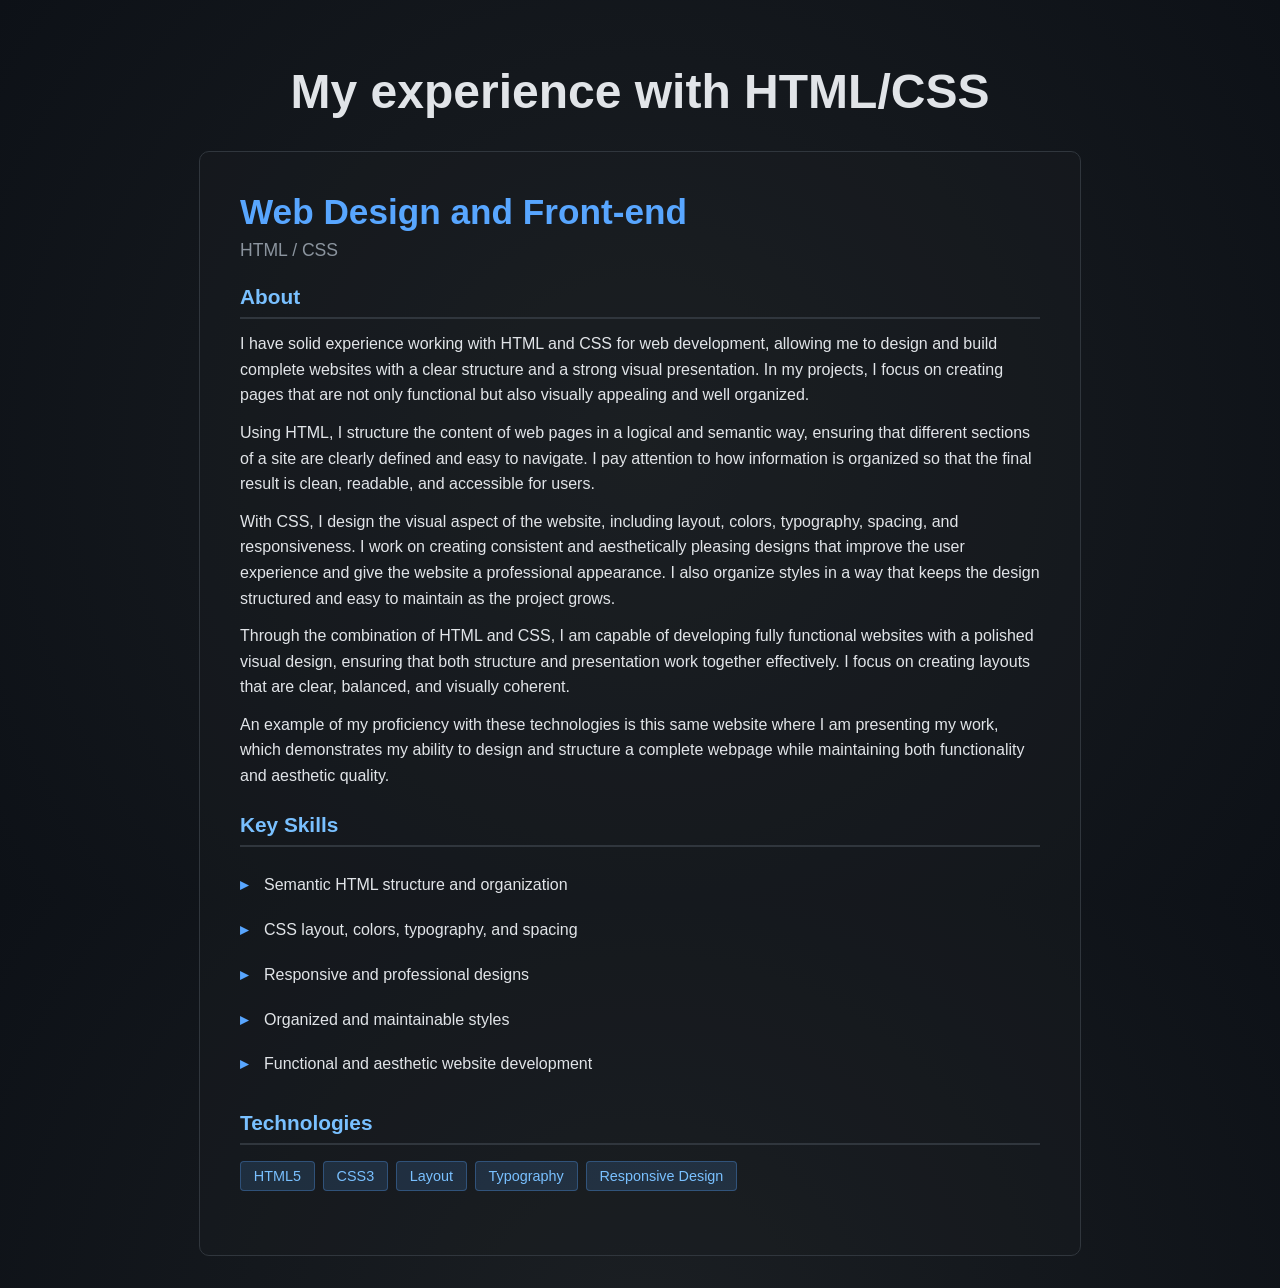
<file: docs/htmlcss.html>
<!DOCTYPE html>
<html lang="es">
<head>
    <meta charset="UTF-8">
    <meta name="viewport" content="width=device-width, initial-scale=1.0">
    <title>HTML/CSS</title>
    <link rel="stylesheet" href="style.css">
</head>
<body>
    <main class="container project-page">
        <h1>My experience with HTML/CSS</h1>
        <article class="project">
            <h2>Web Design and Front-end</h2>
            <p class="subtitle">HTML / CSS</p>
            
            <section class="project-section">
                <h3>About</h3>
                <p>I have solid experience working with HTML and CSS for web development, allowing me to design and build complete websites with a clear structure and a strong visual presentation. In my projects, I focus on creating pages that are not only functional but also visually appealing and well organized.</p>
                <p>Using HTML, I structure the content of web pages in a logical and semantic way, ensuring that different sections of a site are clearly defined and easy to navigate. I pay attention to how information is organized so that the final result is clean, readable, and accessible for users.</p>
                <p>With CSS, I design the visual aspect of the website, including layout, colors, typography, spacing, and responsiveness. I work on creating consistent and aesthetically pleasing designs that improve the user experience and give the website a professional appearance. I also organize styles in a way that keeps the design structured and easy to maintain as the project grows.</p>
                <p>Through the combination of HTML and CSS, I am capable of developing fully functional websites with a polished visual design, ensuring that both structure and presentation work together effectively. I focus on creating layouts that are clear, balanced, and visually coherent.</p>
                <p>An example of my proficiency with these technologies is this same website where I am presenting my work, which demonstrates my ability to design and structure a complete webpage while maintaining both functionality and aesthetic quality.</p>
            </section>

            <section class="project-section">
                <h3>Key Skills</h3>
                <ul class="features-list">
                    <li>Semantic HTML structure and organization</li>
                    <li>CSS layout, colors, typography, and spacing</li>
                    <li>Responsive and professional designs</li>
                    <li>Organized and maintainable styles</li>
                    <li>Functional and aesthetic website development</li>
                </ul>
            </section>

            <section class="project-section">
                <h3>Technologies</h3>
                <div class="tech-tags">
                    <span class="tag">HTML5</span>
                    <span class="tag">CSS3</span>
                    <span class="tag">Layout</span>
                    <span class="tag">Typography</span>
                    <span class="tag">Responsive Design</span>
                </div>
            </section>
        </article>
    </main>
</body>
</html>
</file>
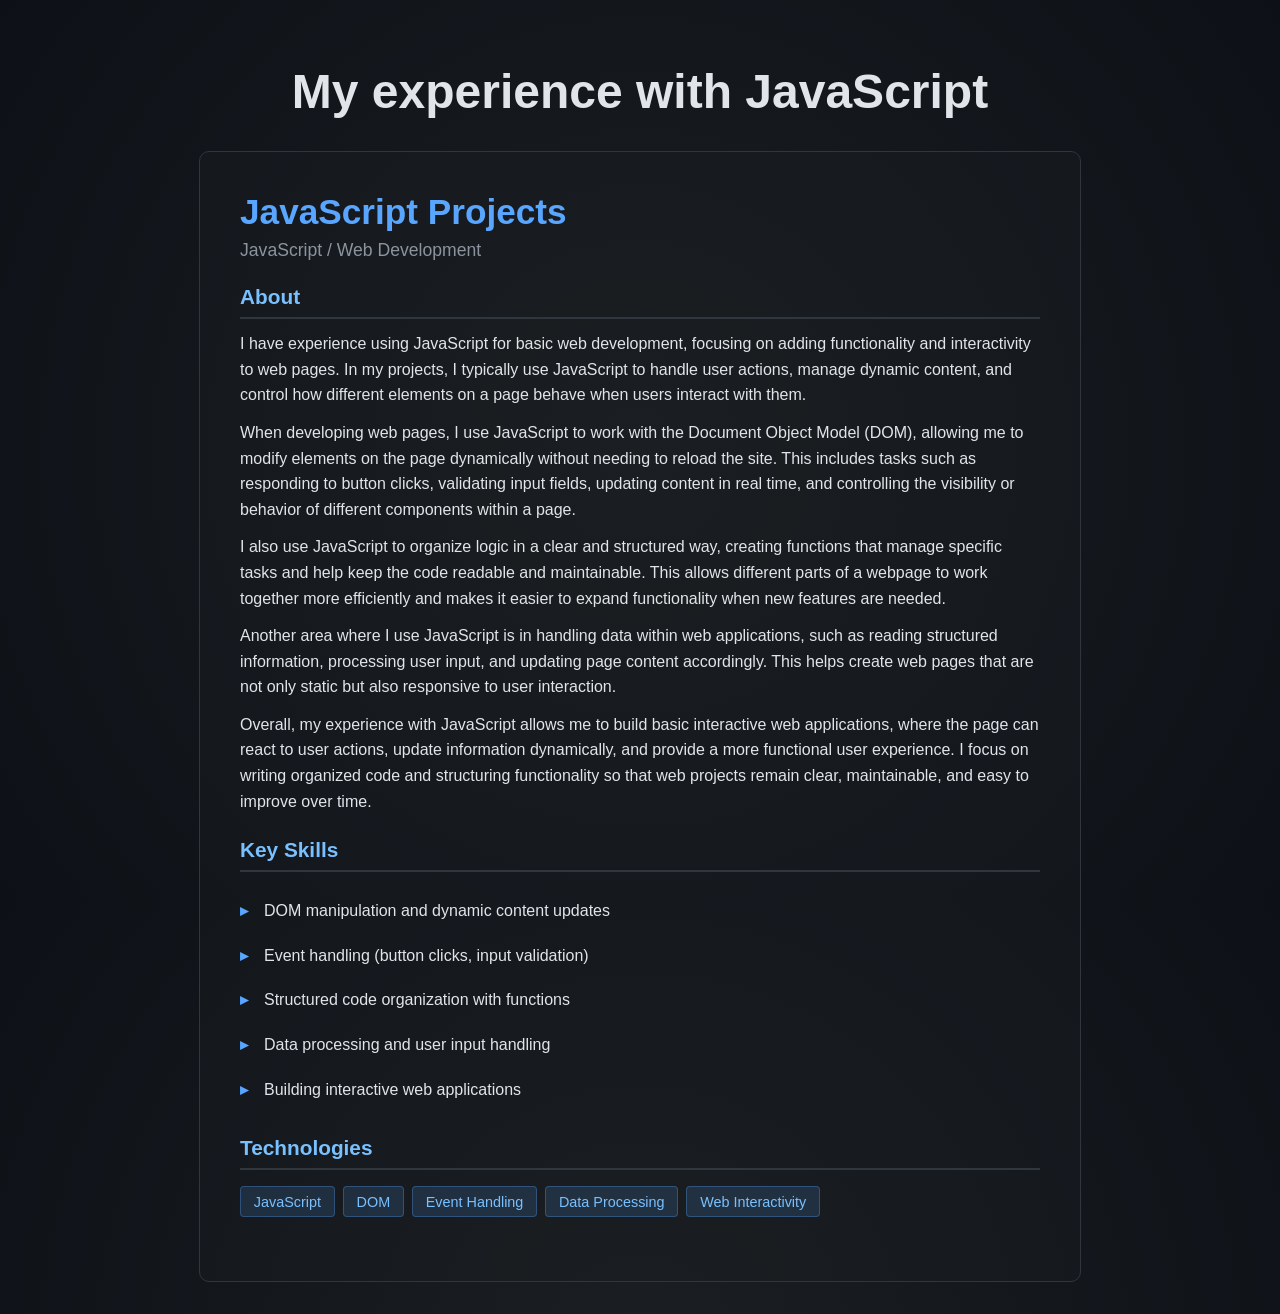
<file: docs/javascript.html>
<!DOCTYPE html>
<html lang="es">
<head>
    <meta charset="UTF-8">
    <meta name="viewport" content="width=device-width, initial-scale=1.0">
    <title>JavaScript</title>
    <link rel="stylesheet" href="style.css">
</head>
<body>
    <main class="container project-page">
        <h1>My experience with JavaScript</h1>
        <article class="project">
            <h2>JavaScript Projects</h2>
            <p class="subtitle">JavaScript / Web Development</p>
            
            <section class="project-section">
                <h3>About</h3>
                <p>I have experience using JavaScript for basic web development, focusing on adding functionality and interactivity to web pages. In my projects, I typically use JavaScript to handle user actions, manage dynamic content, and control how different elements on a page behave when users interact with them.</p>
                <p>When developing web pages, I use JavaScript to work with the Document Object Model (DOM), allowing me to modify elements on the page dynamically without needing to reload the site. This includes tasks such as responding to button clicks, validating input fields, updating content in real time, and controlling the visibility or behavior of different components within a page.</p>
                <p>I also use JavaScript to organize logic in a clear and structured way, creating functions that manage specific tasks and help keep the code readable and maintainable. This allows different parts of a webpage to work together more efficiently and makes it easier to expand functionality when new features are needed.</p>
                <p>Another area where I use JavaScript is in handling data within web applications, such as reading structured information, processing user input, and updating page content accordingly. This helps create web pages that are not only static but also responsive to user interaction.</p>
                <p>Overall, my experience with JavaScript allows me to build basic interactive web applications, where the page can react to user actions, update information dynamically, and provide a more functional user experience. I focus on writing organized code and structuring functionality so that web projects remain clear, maintainable, and easy to improve over time.</p>
            </section>

            <section class="project-section">
                <h3>Key Skills</h3>
                <ul class="features-list">
                    <li>DOM manipulation and dynamic content updates</li>
                    <li>Event handling (button clicks, input validation)</li>
                    <li>Structured code organization with functions</li>
                    <li>Data processing and user input handling</li>
                    <li>Building interactive web applications</li>
                </ul>
            </section>

            <section class="project-section">
                <h3>Technologies</h3>
                <div class="tech-tags">
                    <span class="tag">JavaScript</span>
                    <span class="tag">DOM</span>
                    <span class="tag">Event Handling</span>
                    <span class="tag">Data Processing</span>
                    <span class="tag">Web Interactivity</span>
                </div>
            </section>
        </article>
    </main>
</body>
</html>
</file>
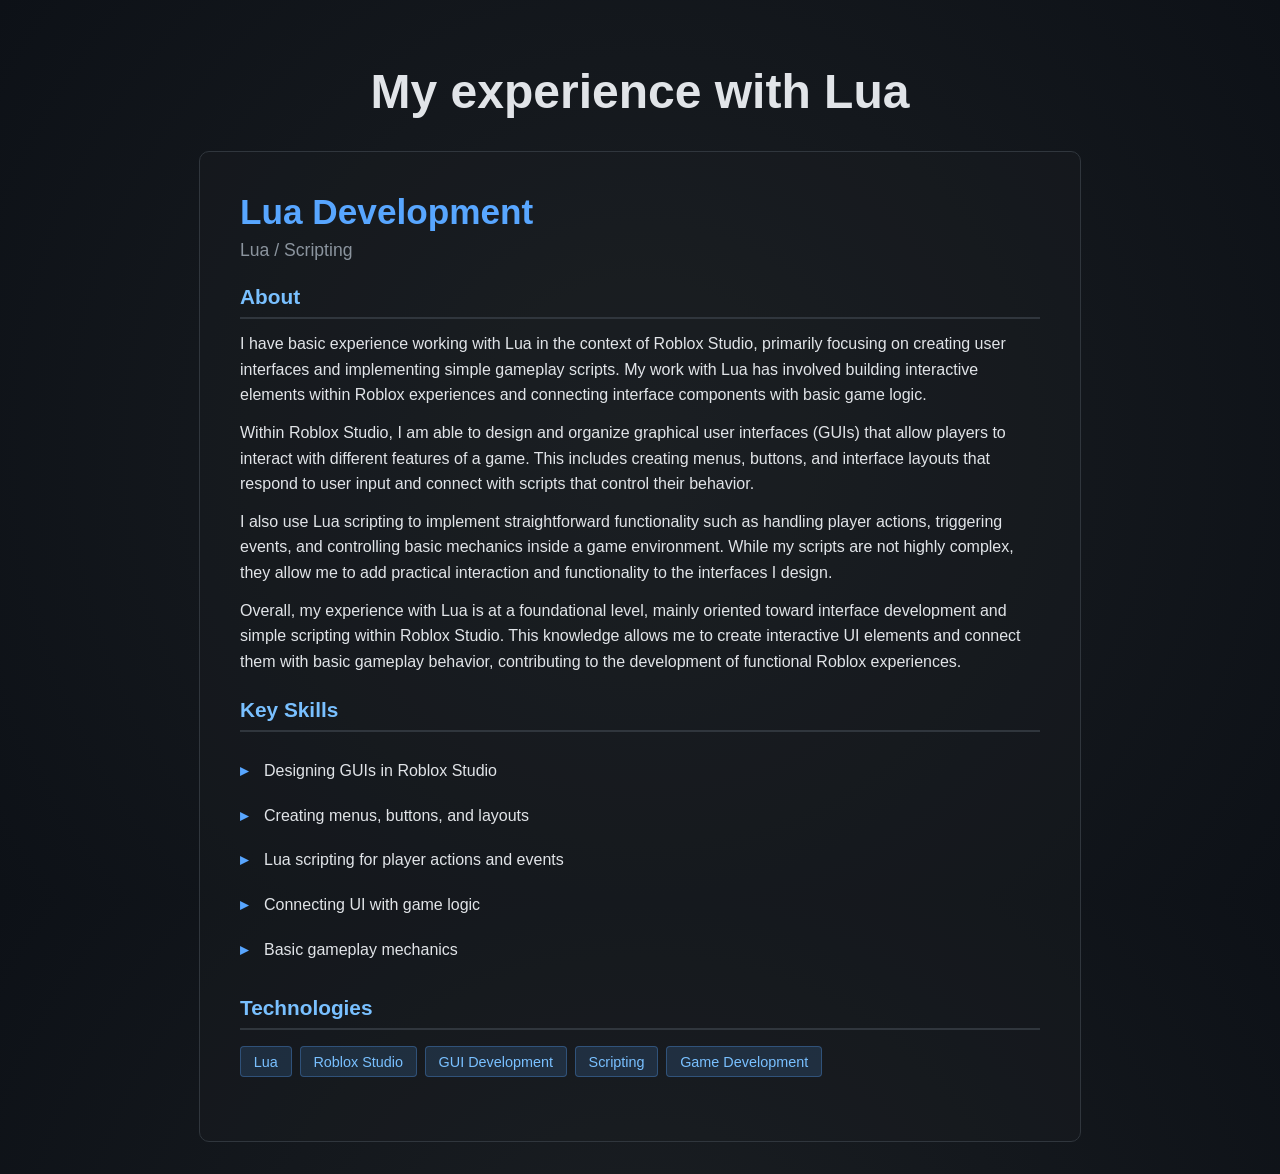
<file: docs/Lua.html>
<!DOCTYPE html>
<html lang="es">
<head>
    <meta charset="UTF-8">
    <meta name="viewport" content="width=device-width, initial-scale=1.0">
    <title>Lua</title>
    <link rel="stylesheet" href="style.css">
</head>
<body>
    <main class="container project-page">
        <h1>My experience with Lua</h1>
        <article class="project">
            <h2>Lua Development</h2>
            <p class="subtitle">Lua / Scripting</p>
            
            <section class="project-section">
                <h3>About</h3>
                <p>I have basic experience working with Lua in the context of Roblox Studio, primarily focusing on creating user interfaces and implementing simple gameplay scripts. My work with Lua has involved building interactive elements within Roblox experiences and connecting interface components with basic game logic.</p>
                <p>Within Roblox Studio, I am able to design and organize graphical user interfaces (GUIs) that allow players to interact with different features of a game. This includes creating menus, buttons, and interface layouts that respond to user input and connect with scripts that control their behavior.</p>
                <p>I also use Lua scripting to implement straightforward functionality such as handling player actions, triggering events, and controlling basic mechanics inside a game environment. While my scripts are not highly complex, they allow me to add practical interaction and functionality to the interfaces I design.</p>
                <p>Overall, my experience with Lua is at a foundational level, mainly oriented toward interface development and simple scripting within Roblox Studio. This knowledge allows me to create interactive UI elements and connect them with basic gameplay behavior, contributing to the development of functional Roblox experiences.</p>
            </section>

            <section class="project-section">
                <h3>Key Skills</h3>
                <ul class="features-list">
                    <li>Designing GUIs in Roblox Studio</li>
                    <li>Creating menus, buttons, and layouts</li>
                    <li>Lua scripting for player actions and events</li>
                    <li>Connecting UI with game logic</li>
                    <li>Basic gameplay mechanics</li>
                </ul>
            </section>

            <section class="project-section">
                <h3>Technologies</h3>
                <div class="tech-tags">
                    <span class="tag">Lua</span>
                    <span class="tag">Roblox Studio</span>
                    <span class="tag">GUI Development</span>
                    <span class="tag">Scripting</span>
                    <span class="tag">Game Development</span>
                </div>
            </section>
        </article>
    </main>
</body>
</html>
</file>
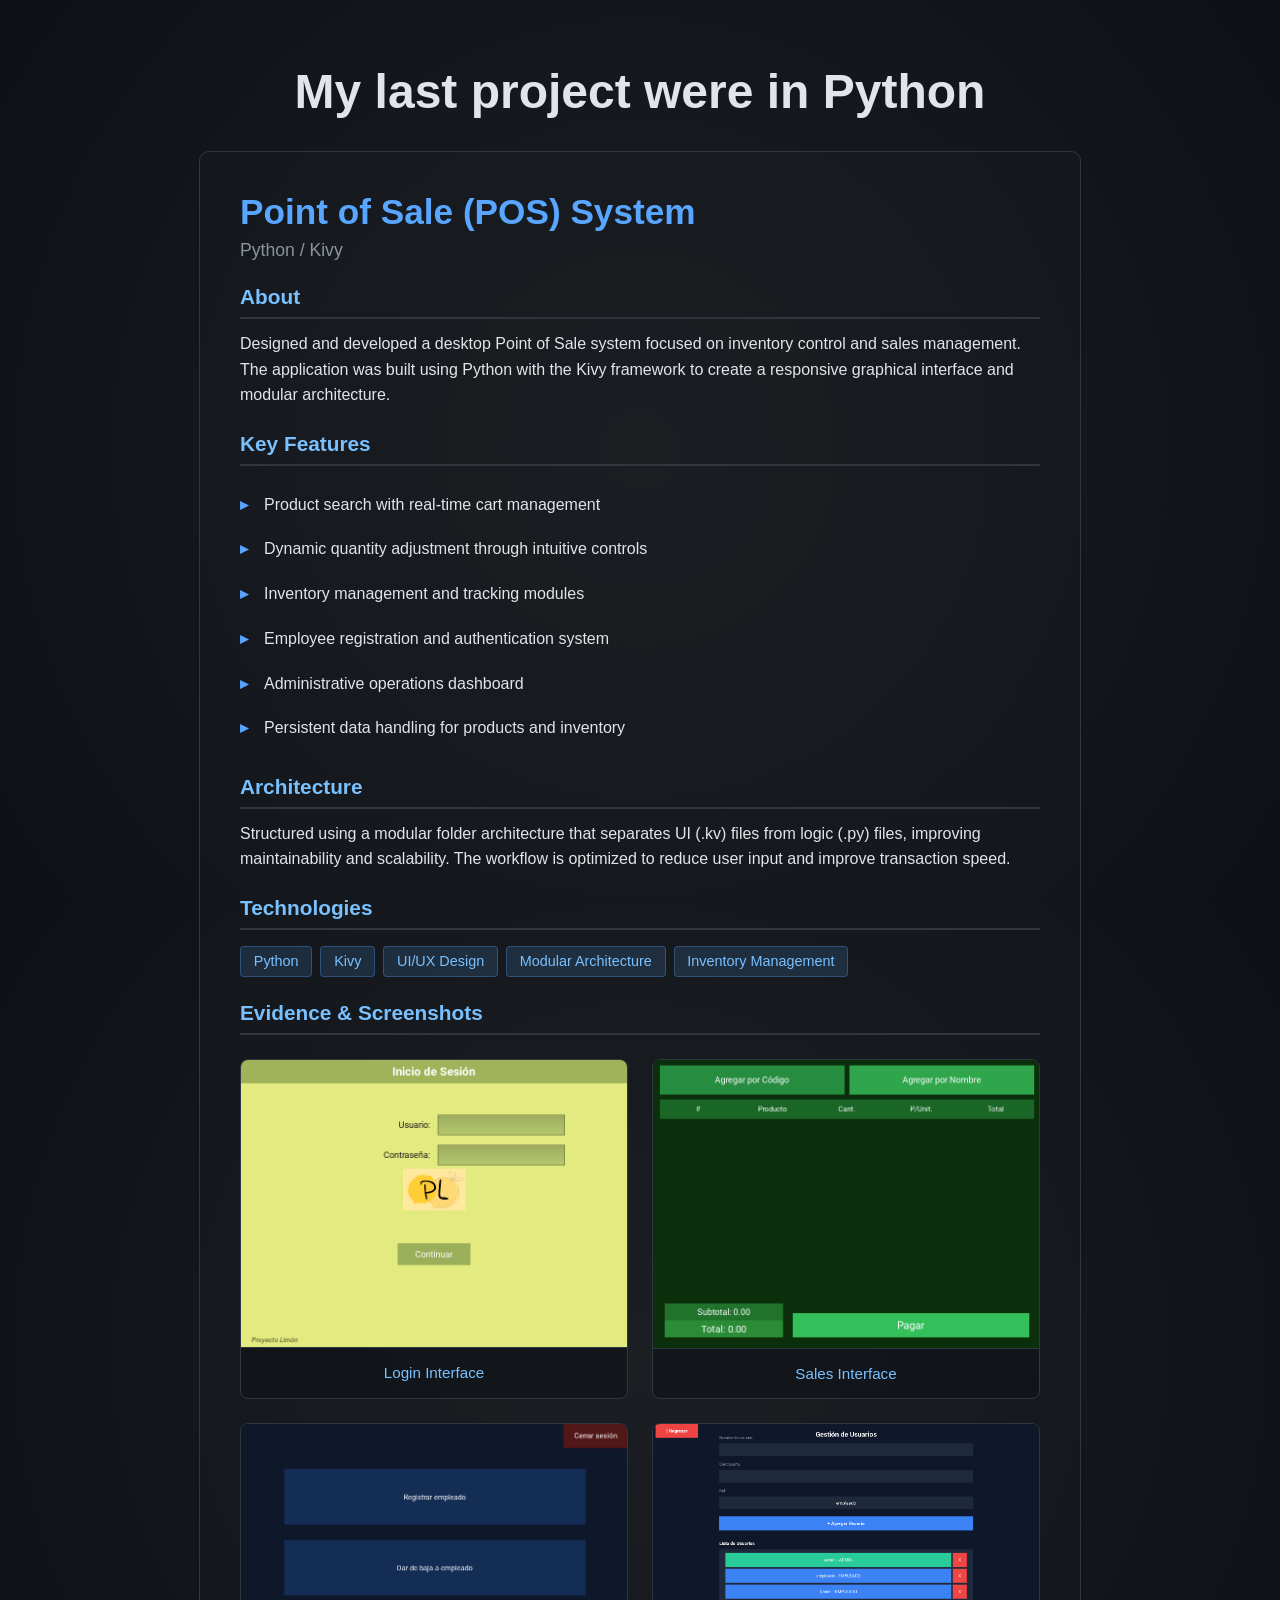
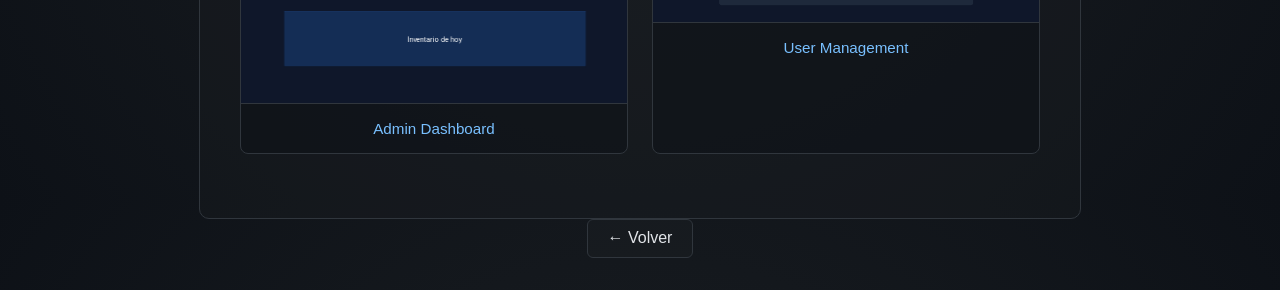
<file: docs/project.html>
<!DOCTYPE html>
<html lang="es">
<head>
    <meta charset="UTF-8">
    <meta name="viewport" content="width=device-width, initial-scale=1.0">
    <title>Python</title>
    <link rel="stylesheet" href="style.css">
</head>
<body>
    <main class="container project-page">
        <h1> My last project were in Python</h1>
        <article class="project">
            <h2>Point of Sale (POS) System</h2>
            <p class="subtitle">Python / Kivy</p>
            
            <section class="project-section">
                <h3>About</h3>
                <p>Designed and developed a desktop Point of Sale system focused on inventory control and sales management. The application was built using Python with the Kivy framework to create a responsive graphical interface and modular architecture.</p>
            </section>

            <section class="project-section">
                <h3>Key Features</h3>
                <ul class="features-list">
                    <li>Product search with real-time cart management</li>
                    <li>Dynamic quantity adjustment through intuitive controls</li>
                    <li>Inventory management and tracking modules</li>
                    <li>Employee registration and authentication system</li>
                    <li>Administrative operations dashboard</li>
                    <li>Persistent data handling for products and inventory</li>
                </ul>
            </section>

            <section class="project-section">
                <h3>Architecture</h3>
                <p>Structured using a modular folder architecture that separates UI (.kv) files from logic (.py) files, improving maintainability and scalability. The workflow is optimized to reduce user input and improve transaction speed.</p>
            </section>

            <section class="project-section">
                <h3>Technologies</h3>
                <div class="tech-tags">
                    <span class="tag">Python</span>
                    <span class="tag">Kivy</span>
                    <span class="tag">UI/UX Design</span>
                    <span class="tag">Modular Architecture</span>
                    <span class="tag">Inventory Management</span>
                </div>
            </section>
            <section class="project-section">
                <h3>Evidence & Screenshots</h3>
                <div class="gallery">
                    <figure class="gallery-item">
                        <img src="IMG/LOGIN.webp" alt="Login interface">
                        <figcaption>Login Interface</figcaption>
                    </figure>
                    <figure class="gallery-item">
                        <img src="IMG/SALE.webp" alt="Sales interface">
                        <figcaption>Sales Interface</figcaption>
                    </figure>
                    <figure class="gallery-item">
                        <img src="IMG/ADMIN.webp" alt="Admin dashboard">
                        <figcaption>Admin Dashboard</figcaption>
                    </figure>
                    <figure class="gallery-item">
                        <img src="IMG/ADMINUSERS.webp" alt="User management">
                        <figcaption>User Management</figcaption>
                    </figure>
                </div>
            </section>        </article>
        <nav class="links">
            <a href="index.html">← Volver</a>
        </nav>
    </main>
</body>
</html>
</file>
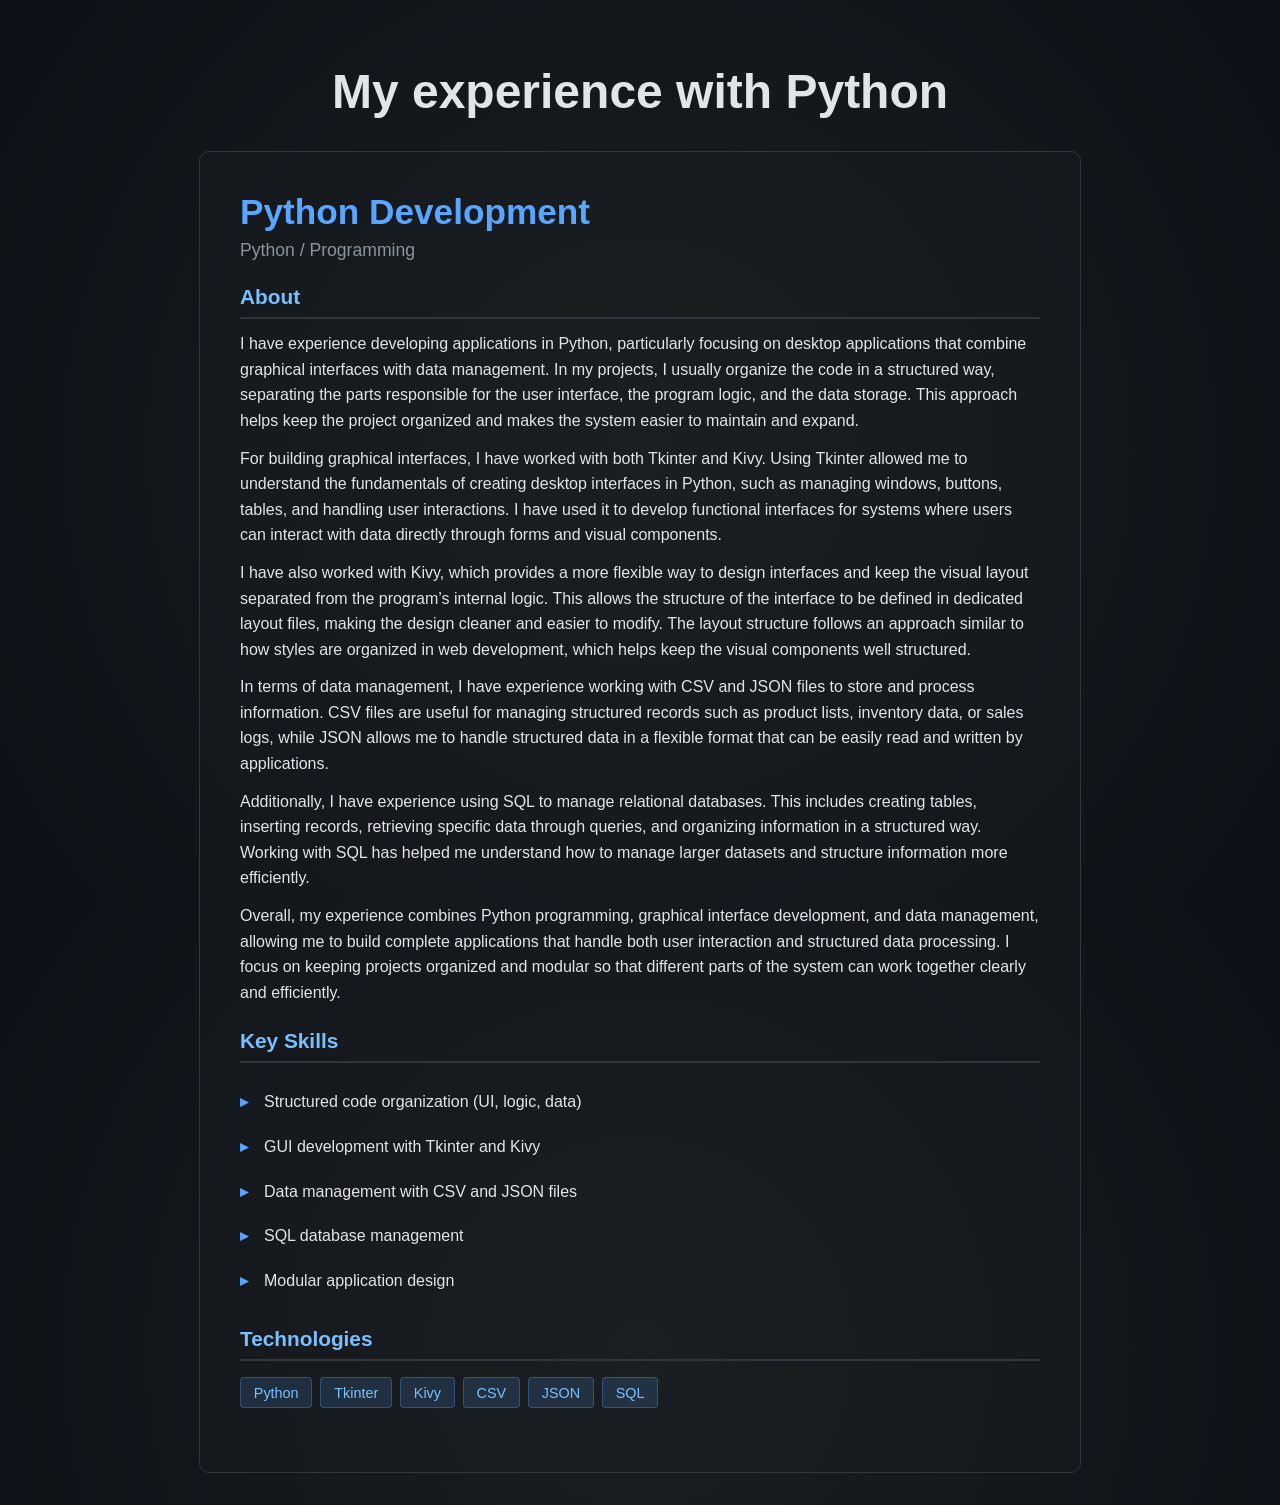
<file: docs/python.html>
<!DOCTYPE html>
<html lang="es">
<head>
    <meta charset="UTF-8">
    <meta name="viewport" content="width=device-width, initial-scale=1.0">
    <title>Python</title>
    <link rel="stylesheet" href="style.css">
</head>
<body>
    <main class="container project-page">
        <h1>My experience with Python</h1>
        <article class="project">
            <h2>Python Development</h2>
            <p class="subtitle">Python / Programming</p>
            
            <section class="project-section">
                <h3>About</h3>
                <p>I have experience developing applications in Python, particularly focusing on desktop applications that combine graphical interfaces with data management. In my projects, I usually organize the code in a structured way, separating the parts responsible for the user interface, the program logic, and the data storage. This approach helps keep the project organized and makes the system easier to maintain and expand.</p>
                <p>For building graphical interfaces, I have worked with both Tkinter and Kivy. Using Tkinter allowed me to understand the fundamentals of creating desktop interfaces in Python, such as managing windows, buttons, tables, and handling user interactions. I have used it to develop functional interfaces for systems where users can interact with data directly through forms and visual components.</p>
                <p>I have also worked with Kivy, which provides a more flexible way to design interfaces and keep the visual layout separated from the program’s internal logic. This allows the structure of the interface to be defined in dedicated layout files, making the design cleaner and easier to modify. The layout structure follows an approach similar to how styles are organized in web development, which helps keep the visual components well structured.</p>
                <p>In terms of data management, I have experience working with CSV and JSON files to store and process information. CSV files are useful for managing structured records such as product lists, inventory data, or sales logs, while JSON allows me to handle structured data in a flexible format that can be easily read and written by applications.</p>
                <p>Additionally, I have experience using SQL to manage relational databases. This includes creating tables, inserting records, retrieving specific data through queries, and organizing information in a structured way. Working with SQL has helped me understand how to manage larger datasets and structure information more efficiently.</p>
                <p>Overall, my experience combines Python programming, graphical interface development, and data management, allowing me to build complete applications that handle both user interaction and structured data processing. I focus on keeping projects organized and modular so that different parts of the system can work together clearly and efficiently.</p>
            </section>

            <section class="project-section">
                <h3>Key Skills</h3>
                <ul class="features-list">
                    <li>Structured code organization (UI, logic, data)</li>
                    <li>GUI development with Tkinter and Kivy</li>
                    <li>Data management with CSV and JSON files</li>
                    <li>SQL database management</li>
                    <li>Modular application design</li>
                </ul>
            </section>

            <section class="project-section">
                <h3>Technologies</h3>
                <div class="tech-tags">
                    <span class="tag">Python</span>
                    <span class="tag">Tkinter</span>
                    <span class="tag">Kivy</span>
                    <span class="tag">CSV</span>
                    <span class="tag">JSON</span>
                    <span class="tag">SQL</span>
                </div>
            </section>
        </article>
    </main>
</body>
</html>
</file>
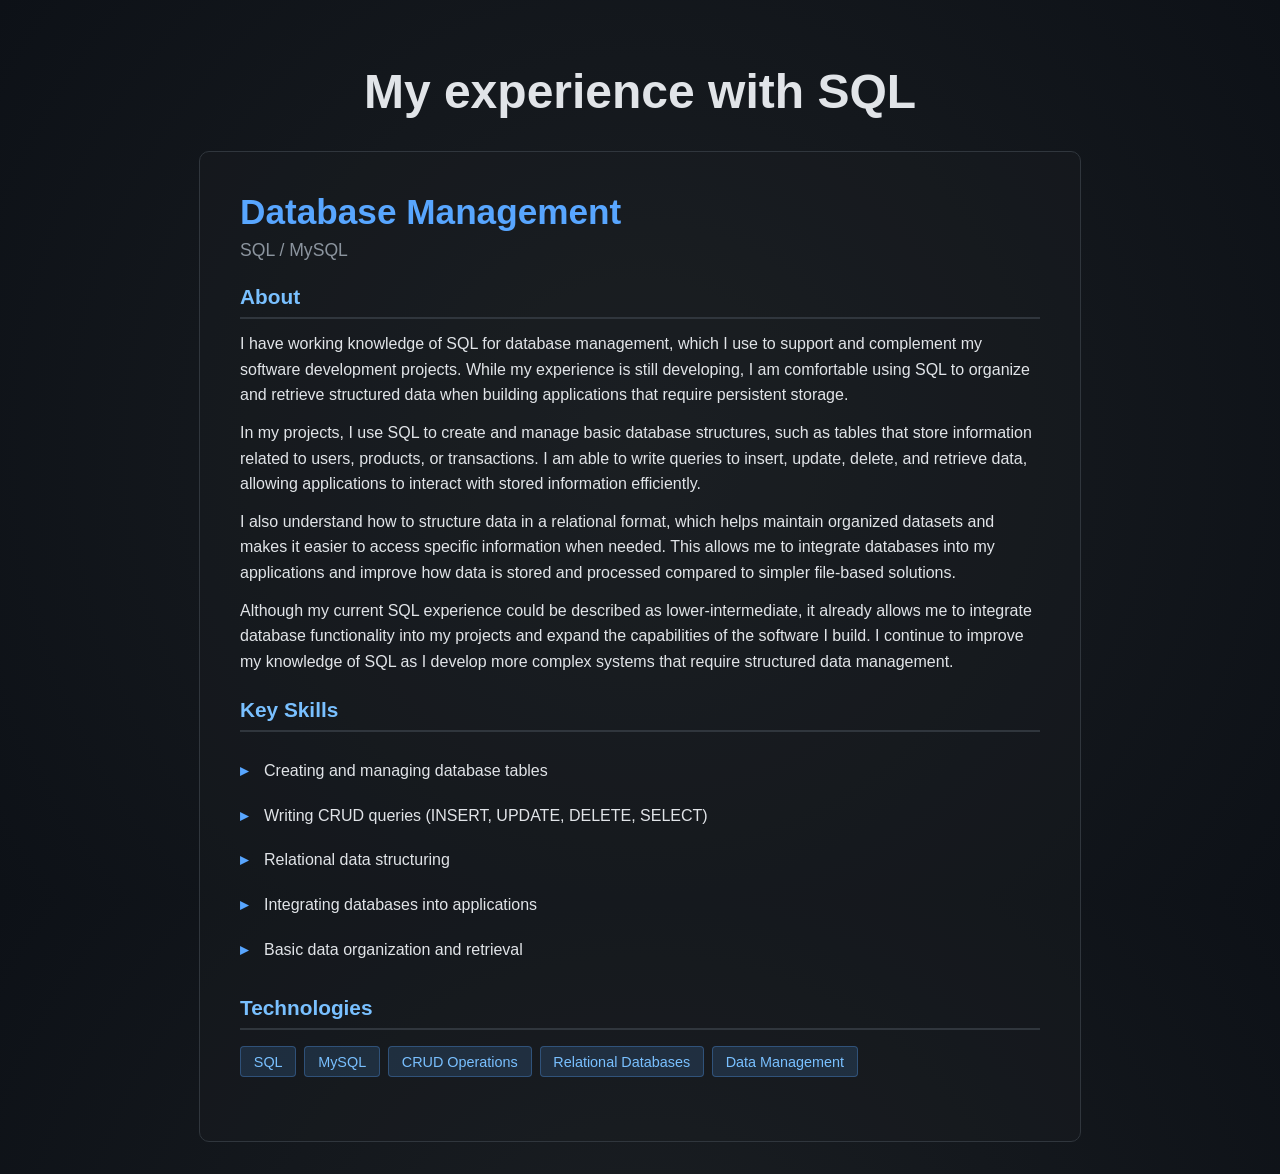
<file: docs/sql.html>
<!DOCTYPE html>
<html lang="es">
<head>
    <meta charset="UTF-8">
    <meta name="viewport" content="width=device-width, initial-scale=1.0">
    <title>SQL</title>
    <link rel="stylesheet" href="style.css">
</head>
<body>
    <main class="container project-page">
        <h1>My experience with SQL</h1>
        <article class="project">
            <h2>Database Management</h2>
            <p class="subtitle">SQL / MySQL</p>
            
            <section class="project-section">
                <h3>About</h3>
                <p>I have working knowledge of SQL for database management, which I use to support and complement my software development projects. While my experience is still developing, I am comfortable using SQL to organize and retrieve structured data when building applications that require persistent storage.</p>
                <p>In my projects, I use SQL to create and manage basic database structures, such as tables that store information related to users, products, or transactions. I am able to write queries to insert, update, delete, and retrieve data, allowing applications to interact with stored information efficiently.</p>
                <p>I also understand how to structure data in a relational format, which helps maintain organized datasets and makes it easier to access specific information when needed. This allows me to integrate databases into my applications and improve how data is stored and processed compared to simpler file-based solutions.</p>
                <p>Although my current SQL experience could be described as lower-intermediate, it already allows me to integrate database functionality into my projects and expand the capabilities of the software I build. I continue to improve my knowledge of SQL as I develop more complex systems that require structured data management.</p>
            </section>

            <section class="project-section">
                <h3>Key Skills</h3>
                <ul class="features-list">
                    <li>Creating and managing database tables</li>
                    <li>Writing CRUD queries (INSERT, UPDATE, DELETE, SELECT)</li>
                    <li>Relational data structuring</li>
                    <li>Integrating databases into applications</li>
                    <li>Basic data organization and retrieval</li>
                </ul>
            </section>

            <section class="project-section">
                <h3>Technologies</h3>
                <div class="tech-tags">
                    <span class="tag">SQL</span>
                    <span class="tag">MySQL</span>
                    <span class="tag">CRUD Operations</span>
                    <span class="tag">Relational Databases</span>
                    <span class="tag">Data Management</span>
                </div>
            </section>
        </article>
    </main>
</body>
</html>
</file>
<file: docs/style.css>
/* minimalistic dark presentation page */

html, body {
    height: 100%;
    margin: 0;
    font-family: -apple-system, BlinkMacSystemFont, "Segoe UI", Roboto, "Helvetica Neue", Arial, sans-serif;
    background: radial-gradient(circle at center, #1b1f23 0%, #0d1117 100%);
    color: #e1e4e8;
}

.container {
    display: flex;
    flex-direction: column;
    justify-content: center;
    align-items: center;
    height: 100%;
    text-align: center;
    padding: 0 1rem;
}

h1 {
    font-size: 3rem;
    margin-bottom: 2rem;
}

.links {
    display: flex;
    gap: 0.75rem;
    flex-wrap: wrap;
}

.links a {
    display: inline-flex;
    align-items: center;
    gap: 0.4rem;
    padding: 0.6rem 1.2rem;
    background: rgba(27,31,35,0.5);
    color: #e1e4e8;
    text-decoration: none;
    border: 1px solid #30363d;
    border-radius: 0.375rem;
    transition: transform 0.2s ease, background 0.2s ease, box-shadow 0.2s ease;
    cursor: pointer;
}

/* icon images */
.links a .icon {
    width: 1.2em;
    height: 1.2em;
    display: block;
}

.links a:hover,
.links a:focus {
    background: rgba(27,31,35,0.75);
    transform: scale(1.05);
    box-shadow: 0 4px 12px rgba(0,0,0,0.3);
}

/* make links accessible tab focus */
.links a:focus {
    outline: 2px solid #58a6ff;
}

/* Project article styling */
.container.project-page {
    height: auto;
    justify-content: flex-start;
    padding: 2rem 1rem;
}

article.project {
    max-width: 800px;
    text-align: left;
    background: rgba(27,31,35,0.3);
    padding: 2.5rem;
    border-radius: 0.625rem;
    border: 1px solid #30363d;
}

article.project h2 {
    font-size: 2.2rem;
    margin: 0 0 0.5rem 0;
    color: #58a6ff;
}

article.project .subtitle {
    color: #8b949e;
    font-size: 1.1rem;
    margin: 0 0 1.5rem 0;
    font-weight: 500;
}

.project-section {
    margin: 1.5rem 0;
}

.project-section h3 {
    font-size: 1.3rem;
    color: #79c0ff;
    margin: 1rem 0 0.75rem 0;
    border-bottom: 2px solid #30363d;
    padding-bottom: 0.5rem;
}

.project-section p {
    line-height: 1.6;
    color: #e1e4e8;
    margin: 0.75rem 0;
}

.features-list {
    list-style: none;
    padding: 0;
    margin: 1rem 0;
}

.features-list li {
    padding: 0.6rem 0 0.6rem 1.5rem;
    position: relative;
    color: #e1e4e8;
    line-height: 1.6;
}

.features-list li::before {
    content: "▸";
    position: absolute;
    left: 0;
    color: #58a6ff;
    font-weight: bold;
}

.tech-tags {
    display: flex;
    gap: 0.5rem;
    flex-wrap: wrap;
    margin: 1rem 0;
}

.tag {
    display: inline-block;
    background: rgba(88,166,255,0.15);
    color: #79c0ff;
    padding: 0.4rem 0.8rem;
    border-radius: 0.25rem;
    border: 1px solid rgba(88,166,255,0.3);
    font-size: 0.9rem;
    font-weight: 500;
}

h2 {
    font-size: 1.5rem;
    margin-bottom: 1rem;
}

/* Gallery styling */
.gallery {
    display: grid;
    grid-template-columns: repeat(auto-fit, minmax(280px, 1fr));
    gap: 1.5rem;
    margin: 1.5rem 0;
}

.gallery-item {
    margin: 0;
    overflow: hidden;
    border-radius: 0.5rem;
    border: 1px solid #30363d;
    background: rgba(13,17,23,0.5);
    transition: transform 0.3s ease, box-shadow 0.3s ease;
}

.gallery-item:hover {
    transform: translateY(-5px);
    box-shadow: 0 8px 24px rgba(0,0,0,0.4);
}

.gallery-item img {
    width: 100%;
    height: auto;
    display: block;
}

.gallery-item figcaption {
    padding: 1rem;
    text-align: center;
    color: #79c0ff;
    font-weight: 500;
    font-size: 0.95rem;
    border-top: 1px solid #30363d;
}
</file>
